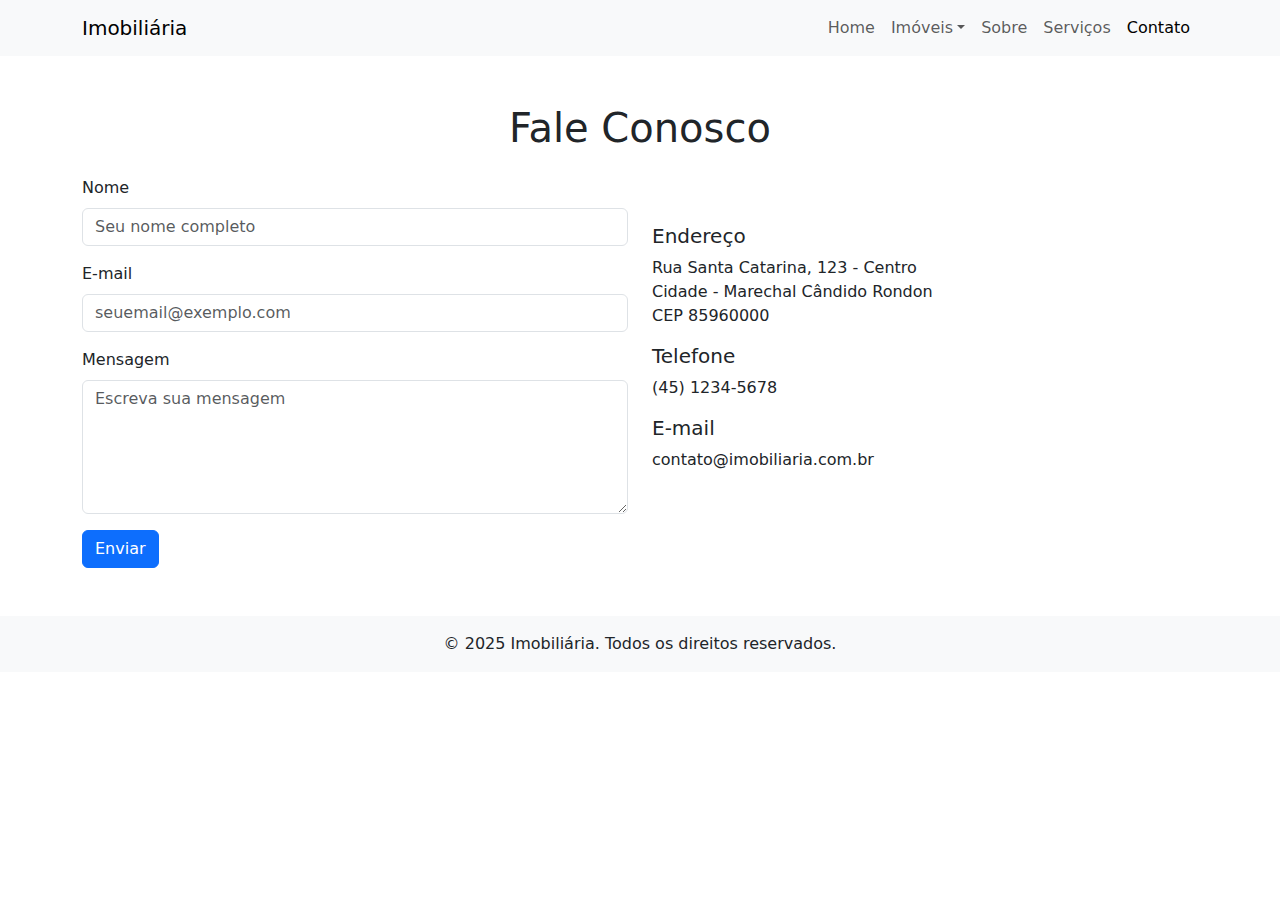
<file: contato.html>
<!DOCTYPE html>
<html lang="pt-BR">
  <head>
    <meta charset="utf-8" />
    <meta name="viewport" content="width=device-width, initial-scale=1" />
    <title>Contato - Imobiliária</title>
    <link
      href="https://cdn.jsdelivr.net/npm/bootstrap@5.3.6/dist/css/bootstrap.min.css"
      rel="stylesheet"
    />
  </head>
  <body>
    <!-- Menu de navegação -->
    <nav class="navbar navbar-expand-lg bg-light">
      <div class="container">
        <a class="navbar-brand" href="index.html">Imobiliária</a>
        <button class="navbar-toggler" type="button" data-bs-toggle="collapse" data-bs-target="#menuNav">
          <span class="navbar-toggler-icon"></span>
        </button>
        <div class="collapse navbar-collapse" id="menuNav">
          <ul class="navbar-nav ms-auto">
            <li class="nav-item"><a class="nav-link" href="index.html">Home</a></li>
            <li class="nav-item dropdown">
              <a class="nav-link dropdown-toggle" href="#" role="button" data-bs-toggle="dropdown">Imóveis</a>
              <ul class="dropdown-menu">
                <li><a class="dropdown-item" href="#">Todos os Imóveis</a></li>
                <li><hr class="dropdown-divider" /></li>
                <li><a class="dropdown-item" href="#">À Venda</a></li>
                <li><a class="dropdown-item" href="#">Para Alugar</a></li>
              </ul>
            </li>
            <li class="nav-item"><a class="nav-link" href="sobre.html">Sobre</a></li>
            <li class="nav-item"><a class="nav-link" href="servicos.html">Serviços</a></li>
            <li class="nav-item"><a class="nav-link active" href="#">Contato</a></li>
          </ul>
        </div>
      </div>
    </nav>

    <!-- Conteúdo principal -->
    <div class="container mt-5 mb-5">
      <h1 class="text-center mb-4">Fale Conosco</h1>
      <div class="row">
        <div class="col-md-6">
          <form>
            <div class="mb-3">
              <label for="nome" class="form-label">Nome</label>
              <input type="text" class="form-control" id="nome" placeholder="Seu nome completo" />
            </div>
            <div class="mb-3">
              <label for="email" class="form-label">E-mail</label>
              <input type="email" class="form-control" id="email" placeholder="seuemail@exemplo.com" />
            </div>
            <div class="mb-3">
              <label for="mensagem" class="form-label">Mensagem</label>
              <textarea class="form-control" id="mensagem" rows="5" placeholder="Escreva sua mensagem"></textarea>
            </div>
            <button type="submit" class="btn btn-primary">Enviar</button>
          </form>
        </div>
        <div class="col-md-6" >
            <br>
            <br>
            <h5>Endereço</h5>
          <p>Rua Santa Catarina, 123 - Centro<br>Cidade - Marechal Cândido Rondon<br>CEP 85960000</p>
          <h5>Telefone</h5>
          <p>(45) 1234-5678</p>
          <h5>E-mail</h5>
          <p>contato@imobiliaria.com.br</p>
        </div>
      </div>
    </div>

    <!-- Rodapé -->
    <footer class="bg-light text-center py-3">
      <p class="mb-0">&copy; 2025 Imobiliária. Todos os direitos reservados.</p>
    </footer>
    <script src="https://cdn.jsdelivr.net/npm/bootstrap@5.3.6/dist/js/bootstrap.bundle.min.js"></script>
  </body>
</html>
</file>
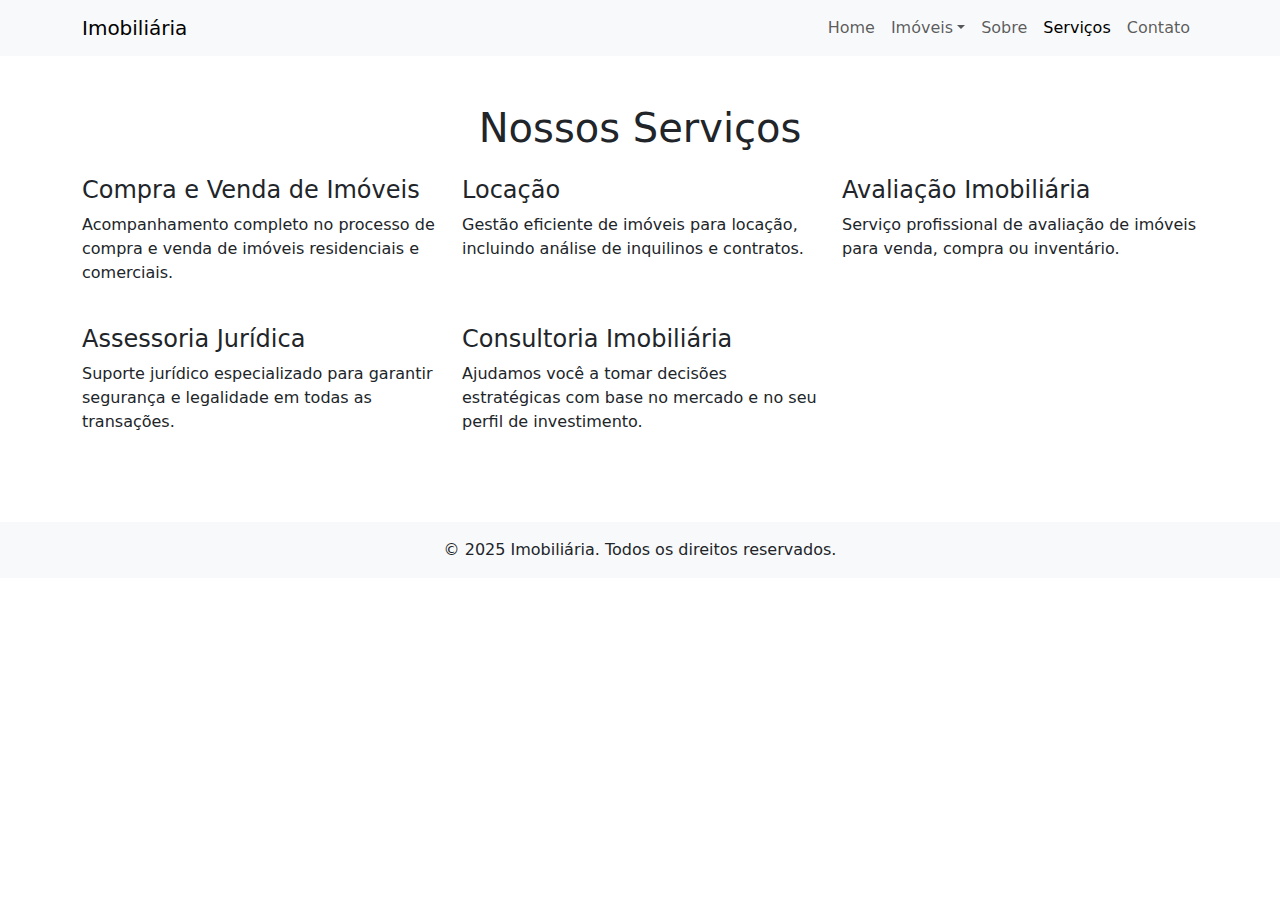
<file: servicos.html>
<!DOCTYPE html>
<html lang="pt-BR">
  <head>
    <meta charset="utf-8" />
    <meta name="viewport" content="width=device-width, initial-scale=1" />
    <title>Serviços - Imobiliária</title>
    <link
      href="https://cdn.jsdelivr.net/npm/bootstrap@5.3.6/dist/css/bootstrap.min.css"
      rel="stylesheet"
    />
  </head>
  <body>
    <!-- Menu de navegação -->
    <nav class="navbar navbar-expand-lg bg-light">
      <div class="container">
        <a class="navbar-brand" href="index.html">Imobiliária</a>
        <button class="navbar-toggler" type="button" data-bs-toggle="collapse" data-bs-target="#menuNav">
          <span class="navbar-toggler-icon"></span>
        </button>
        <div class="collapse navbar-collapse" id="menuNav">
          <ul class="navbar-nav ms-auto">
            <li class="nav-item"><a class="nav-link" href="index.html">Home</a></li>
            <li class="nav-item dropdown">
              <a class="nav-link dropdown-toggle" href="#" role="button" data-bs-toggle="dropdown">Imóveis</a>
              <ul class="dropdown-menu">
                <li><a class="dropdown-item" href="#">Todos os Imóveis</a></li>
                <li><hr class="dropdown-divider" /></li>
                <li><a class="dropdown-item" href="#">À Venda</a></li>
                <li><a class="dropdown-item" href="#">Para Alugar</a></li>
              </ul>
            </li>
            <li class="nav-item"><a class="nav-link" href="sobre.html">Sobre</a></li>
            <li class="nav-item"><a class="nav-link active" href="#">Serviços</a></li>
            <li class="nav-item"><a class="nav-link" href="contato.html">Contato</a></li>
          </ul>
        </div>
      </div>
    </nav>

    <!-- Conteúdo principal -->
    <div class="container mt-5 mb-5">
      <h1 class="text-center mb-4">Nossos Serviços</h1>
      <div class="row">
        <div class="col-md-4 mb-4">
          <h4>Compra e Venda de Imóveis</h4>
          <p>Acompanhamento completo no processo de compra e venda de imóveis residenciais e comerciais.</p>
        </div>
        <div class="col-md-4 mb-4">
          <h4>Locação</h4>
          <p>Gestão eficiente de imóveis para locação, incluindo análise de inquilinos e contratos.</p>
        </div>
        <div class="col-md-4 mb-4">
          <h4>Avaliação Imobiliária</h4>
          <p>Serviço profissional de avaliação de imóveis para venda, compra ou inventário.</p>
        </div>
        <div class="col-md-4 mb-4">
          <h4>Assessoria Jurídica</h4>
          <p>Suporte jurídico especializado para garantir segurança e legalidade em todas as transações.</p>
        </div>
        <div class="col-md-4 mb-4">
          <h4>Consultoria Imobiliária</h4>
          <p>Ajudamos você a tomar decisões estratégicas com base no mercado e no seu perfil de investimento.</p>
        </div>
      </div>
    </div>

    <!-- Rodapé -->
    <footer class="bg-light text-center py-3">
      <p class="mb-0">&copy; 2025 Imobiliária. Todos os direitos reservados.</p>
    </footer>
    <script src="https://cdn.jsdelivr.net/npm/bootstrap@5.3.6/dist/js/bootstrap.bundle.min.js"></script>
  </body>
</html>
</file>
